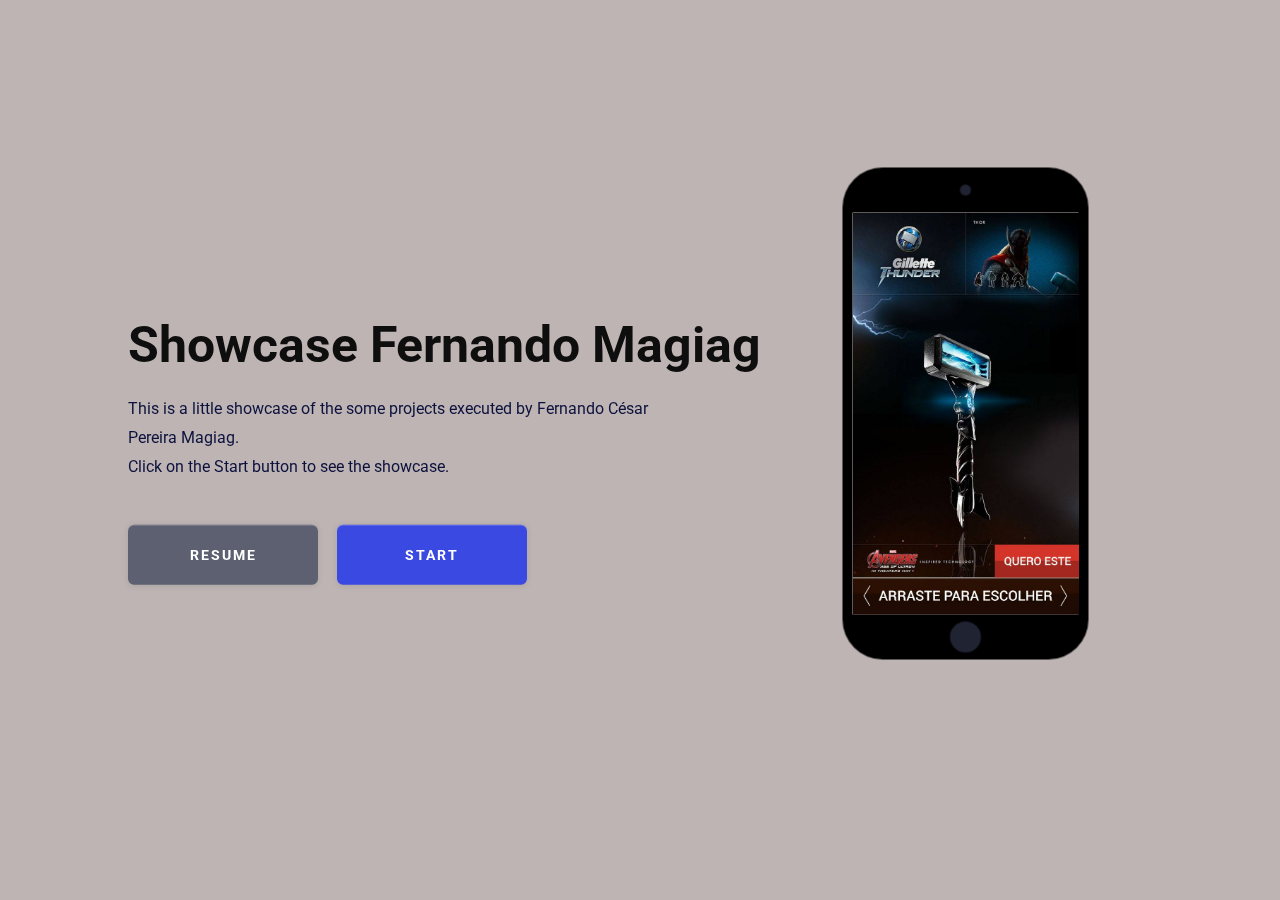
<file: index.html>
<!doctype html>
<html lang="en" class="no-js">
<head>
	<meta charset="UTF-8">
	<meta name="viewport" content="width=device-width, initial-scale=1">

	<link href='http://fonts.googleapis.com/css?family=Roboto:400,100,700' rel='stylesheet' type='text/css'>
	<link rel="stylesheet" href="css/reset.css"> <!-- CSS reset -->
	<link rel="stylesheet" href="css/style.css?v=6"> <!-- Resource style -->

	<script src="js/modernizr.js"></script> <!-- Modernizr -->
	<script>
		(function (i, s, o, g, r, a, m) {
			i['GoogleAnalyticsObject'] = r;
			i[r] = i[r] || function () {
				(i[r].q = i[r].q || []).push(arguments)
			}, i[r].l = 1 * new Date();
			a = s.createElement(o),
				m = s.getElementsByTagName(o)[0];
			a.async = 1;
			a.src = g;
			m.parentNode.insertBefore(a, m)
		})(window, document, 'script', 'https://www.google-analytics.com/analytics.js', 'ga');

		ga('create', 'UA-117377727-1', 'auto');
		ga('send', 'pageview');
	</script>

  	
	<title>SHOWCASE | Fernando Magiag</title>
</head>	
<body>
	<header class="cd-header">
		<div id="cd-logo" class="top"></div><a class="top" href="#top"><img src="img/arrow-up.png" alt="Logo"></a></div>
		<div id="cd-action"><a href="http://magiag.com" class="btn">Resume</a></div>
	</header>

	<main class="cd-main-content">
		<div class="cd-product-intro">
			<h1>Showcase Fernando Magiag</h1>
			<p>This is a little showcase of the some projects executed by Fernando César Pereira Magiag.<br>Click on the Start button to see the showcase.</p>
			<div class="cd-triggers">
				<a href="http://magiag.com" class="btn">Resume</a>
				<a href="#cd-product-tour" class="btn salmon" data-type="cd-tour">Start</a>
			</div>
		</div> <!-- cd-product-intro -->

		<div id="cd-product-tour">
			<ul>
				<li class="cd-single-item cd-active">
					<div class="cd-caption">
						<h2>Game Web - Mobile / Desktop: Avengers Gillette</h2>
						<p>The project has the purpose of simulating a game in real time,
							 where the player uses his smartphone as control of the characters that are shown on another screen.
							<br>Technologies: html5, javascript, CSS3, createjs, nodejs, socket.io, acelerometer.	
						</p>
						<div class="social-btn">
								<!-- <a class="btns btn-github" href="#" title="Github Code">Github Code</a> -->
								<a class="btns btn-youtube" href="https://youtu.be/ZJqadsrZYYQ" title="Demo Youtube">Demo Youtube</a>
						</div>
					</div>
					<div class="cd-image-container">
						<div>
							<div class="cd-phone-frame"></div>
							<div class="cd-image-wrapper">
								<img src="img/screen-1.jpg" alt="Screen Preview 1">
							</div>
						</div>
					</div>
				</li>
				<li class="cd-single-item cd-not-visible cd-move-right">
					<div class="cd-caption">
						<h2>Game Web - Mobile: Bradesco Bank</h2>
						<p>Campaign developed like a game for Banco Bradesco, 
							in order to publicize the various insurance options offered.
							<br>Technologies: html5, javascript, CSS3, createjs, acelerometer.	
						</p>
						<div class="social-btn">
							<a class="btns btn-youtube" href="https://youtu.be/1y6yIiqkAhI" title="Demo Youtube">Demo Youtube</a>
						</div>
					</div>
					<div class="cd-image-container">
						<div>
							<div class="cd-phone-frame"></div>
							<div class="cd-image-wrapper">
								<img src="img/screen-2.png" alt="Screen Preview 2">
							</div>
						</div>
					</div>
				</li>
				<li class="cd-single-item cd-not-visible cd-move-right">
					<div class="cd-caption">
						<h2>Android App: Connectt</h2>
						<p>An application for condominium management. With this application, 
							the resident can communicate the arrival to the concierge, access to news, 
							messages of the receiver and classified of neighbors, 
							discounts and promotions of contracted companies and service providers, 
							consultations and reservations of dates in the common spaces, notify the arrival of visitors, 
							goods and service providers, event management and arrival of guests.		
						</p>
						<div class="social-btn">
								<a class="btns btn-google" href="https://play.google.com/store/apps/details?id=com.lalubema.meucondominio" title="Google Play">Play Store</a>
								<a class="btns btn-youtube" href="https://youtu.be/Sf5tpigj6yQ" title="Demo Youtube">Demo Youtube</a>
						</div>
					</div>
					<div class="cd-image-container">
						<div>
							<div class="cd-phone-frame"></div>
							<div class="cd-image-wrapper">
								<img src="img/screen-3.png" alt="Screen Preview 3">
							</div>
						</div>
					</div>
				</li>
				<li class="cd-single-item cd-not-visible cd-move-right">
					<div class="cd-caption">
						<h2>Android App: Vivo</h2>
						<p>An application to the Vivo operator service management, with the App you can track your internet use,
							check the balance recharge, the validity of their claims and extract information about plan benefits,
							 refer to the 2nd copy of your account, activate data packages, consult, renew and activate promotions,
							  ask questions with the virtual assistant, activate international and contract packages to arrange in-store service.		
						</p>
						<div class="social-btn">
								<a class="btns btn-google" href="https://play.google.com/store/apps/details?id=br.com.vivo" title="Google Play">Play Store</a>
						</div>
					</div>
					<div class="cd-image-container">
						<div>
							<div class="cd-phone-frame"></div>
							<div class="cd-image-wrapper">
								<img src="img/screen-4.jpg" alt="Screen Preview 4">
							</div>
						</div>
					</div>
				</li>
				<li class="cd-single-item cd-not-visible cd-move-right">
					<div class="cd-caption">
						<h2>Landing Page: CNA</h2>
						<p>Landing Page developed for the CNA languages group with the intention of making the campaign's music available for download,
							 provide the route to the nearest unit from the user's location and capturing more interested users through the registration form.		
						 <br>Technologies: html5, javascript, CSS3, PHP, MySQL, GPS.	
						</p>
						<div class="social-btn">
								<a class="btns btn-site" href="http://cna.hands.com.br/" title="Open Website">Open Website</a>
						</div>
					</div>
					<div class="cd-image-container">
						<div>
							<div class="cd-phone-frame"></div>
							<div class="cd-image-wrapper">
								<img src="img/screen-5.jpg" alt="Screen Preview 5">
							</div>
						</div>
					</div>
				</li>
				<li class="cd-single-item cd-not-visible cd-move-right">
					<div class="cd-caption">
						<h2>Landing Page: Spazio Felicitá</h2>
						<p>Landing Page developed for the construction company Spazio Felicitá with the purpose of publicizing the venture, 
							making the route available to the nearest unit from the user's location and scheduling a visit through a registration form.	
							<br>Technologies: html5, javascript, CSS3, PHP, MySQL, GPS.	
						</p>
						<div class="social-btn">
								<a class="btns btn-site" href="http://spazio.hands.com.br/" title="Open Website">Open Website</a>
						</div>
					</div>
					<div class="cd-image-container">
						<div>
							<div class="cd-phone-frame"></div>
							<div class="cd-image-wrapper">
								<img src="img/screen-6.jpg" alt="Screen Preview 6">
							</div>
						</div>
					</div>
				</li>
				<li class="cd-single-item cd-not-visible cd-move-right">
					<div class="cd-caption">
						<h2>Banner Rich Media: Youtube</h2>
						<p>Banner Rich Media developed for YouTube to publicize the carnival campaign where the user jumped holding his smartphone
							 and through the accelerometer he would be directed to the link of the event broadcast.
							 <br>Technologies: html5, javascript, CSS3, acelerometer.	
						</p>
						<div class="social-btn">
							<a class="btns btn-youtube" href="https://youtu.be/CgkLpnHm9qI" title="Demo Youtube">Demo Youtube</a>
						</div>
					</div>
					<div class="cd-image-container">
						<div>
							<div class="cd-phone-frame"></div>
							<div class="cd-image-wrapper">
								<img src="img/screen-7.jpg" alt="Screen Preview 7">
							</div>
						</div>
					</div>
				</li>
				<li class="cd-single-item cd-not-visible cd-move-right">
					<div class="cd-caption">
						<h2>Banner Rich Media: Gillette</h2>
						<p>Banner Rich Media developed for Gillette with the purpose of publicizing the campaign where it passes 
							the idea of not having a place that prevents the power of your product, passing a little animation through four climatic conditions.
							<br>Technologies: html5, javascript, CSS3.	
						</p>
						<div class="social-btn">
							<a class="btns btn-youtube" href="https://youtu.be/rWcOl4sE4g4" title="Demo Youtube">Demo Youtube</a>
						</div>
					</div>
					<div class="cd-image-container">
						<div>
							<div class="cd-phone-frame"></div>
							<div class="cd-image-wrapper">
								<img src="img/screen-8.jpg" alt="Screen Preview 8">
							</div>
						</div>
					</div>
				</li>
				<li class="cd-single-item cd-not-visible cd-move-right">
					<div class="cd-caption">
						<h2>React: Project</h2>
						<p>Project developed in the first module of the udacity nanodegree react, aims to manage books from a library, marking the books you are reading, 
							you would like to read and the ones you have read.	
						</p>
						<div class="social-btn">
								<a class="btns btn-site" href="http://gaigam.com/react/" title="Open Website">Open Website</a>
								<a class="btns btn-github" href="https://github.com/fmagiag/reactnd-project-myreads-starter" title="Github Code">Github Code</a>
						</div>
					</div>
					<div class="cd-image-container">
						<div>
							<div class="cd-phone-frame"></div>
							<div class="cd-image-wrapper">
								<img src="img/screen-9.png" alt="Screen Preview 9">
							</div>
						</div>
					</div>
				</li>
				<li class="cd-single-item cd-not-visible cd-move-right">
					<div class="cd-caption">
						<h2>IOT Project: SmartCall</h2>
						<p>Project developed in the Java course of SENAI and awarded first in the state innovation program, 
							where the project has the function of controlling equipment of a residence through software developed in Java
							 and a hardware built to receive the DTMF signal and activate some function for residence control.		
						</p>
						<div class="social-btn">
							<a class="btns btn-youtube" href="https://youtu.be/7LAAoTFgwBI" title="Demo Youtube">Demo Youtube</a>
						</div>
					</div>
					<div class="cd-image-container">
						<div>
							<div class="cd-phone-frame"></div>
							<div class="cd-image-wrapper">
								<img src="img/screen-10.png" alt="Screen Preview 10">
							</div>
						</div>
					</div>
					
				</li>
			</ul>
		</div> <!-- cd-product-tour -->

		<div class="cd-slider-nav">
			<a class="cd-prev" href="#0">Previous</a>
			<a class="cd-next" href="#0">Next</a>
		</div> <!-- cd-slider-nav -->

		<div class="cd-loader"></div> <!-- top loading bar -->
	</main>
<script src="js/jquery-2.1.1.js"></script>
<script src="js/main.js"></script> <!-- Resource jQuery -->
</body>
</html>
</file>
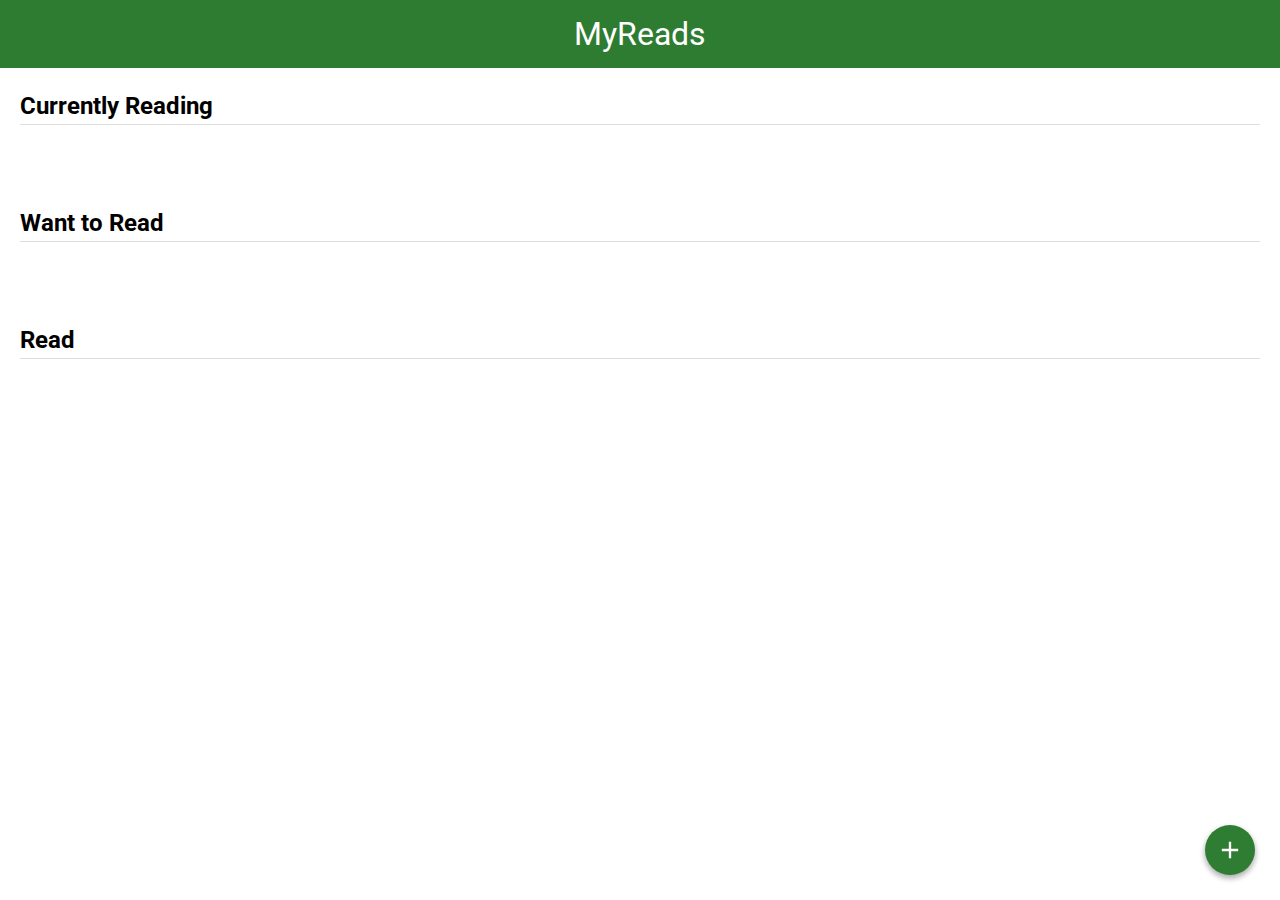
<file: react/index.html>
<!DOCTYPE html><html lang="en"><head><meta charset="utf-8"><meta name="viewport" content="width=device-width,initial-scale=1"><link rel="shortcut icon" href="favicon.ico"><link rel="stylesheet" href="https://fonts.googleapis.com/css?family=Roboto:400,700"><title>MyReads</title><link href="css/main.dd64c4cf.css" rel="stylesheet"></head><body><div id="root"></div><script type="text/javascript" src="js/main.c11d9ec8.js"></script></body></html>
</file>
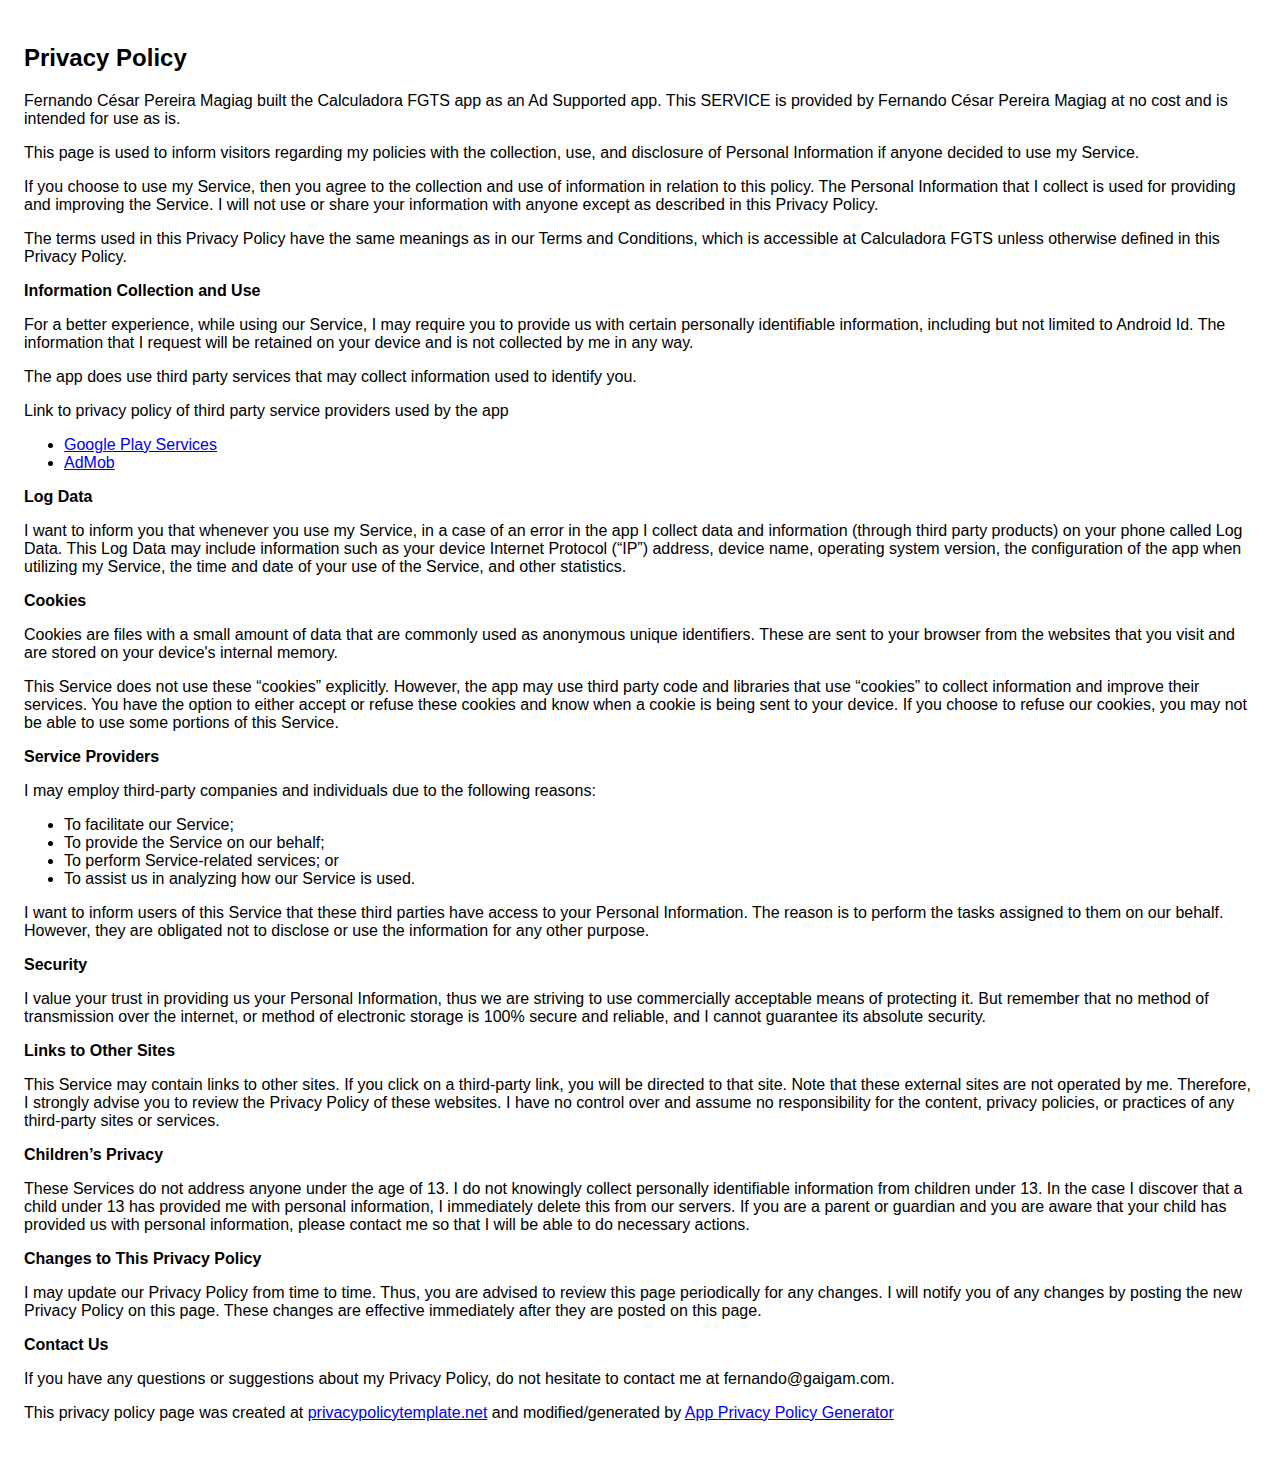
<file: calculadora/fgts/privacy_policy.html>
<!DOCTYPE html>
    <html>
    <head>
      <meta charset='utf-8'>
      <meta name='viewport' content='width=device-width'>
      <title>Privacy Policy</title>
      <style> body { font-family: 'Helvetica Neue', Helvetica, Arial, sans-serif; padding:1em; } </style>
    </head>
    <body>
    <h2>Privacy Policy</h2> <p>
                    Fernando César Pereira Magiag built the Calculadora FGTS app as
                    an Ad Supported app. This SERVICE is provided by
                    Fernando César Pereira Magiag at no cost and is intended for
                    use as is.
                  </p> <p>
                    This page is used to inform visitors regarding
                    my policies with the collection, use, and
                    disclosure of Personal Information if anyone decided to use
                    my Service.
                  </p> <p>
                    If you choose to use my Service, then you agree
                    to the collection and use of information in relation to this
                    policy. The Personal Information that I collect is
                    used for providing and improving the Service.
                    I will not use or share your
                    information with anyone except as described in this Privacy
                    Policy.
                  </p> <p>
                    The terms used in this Privacy Policy have the same meanings
                    as in our Terms and Conditions, which is accessible at
                    Calculadora FGTS unless otherwise defined in this Privacy
                    Policy.
                  </p> <p><strong>Information Collection and Use</strong></p> <p>
                    For a better experience, while using our Service,
                    I may require you to provide us with certain
                    personally identifiable information, including but not limited to Android Id. The
                    information that I request will be
                    retained on your device and is not collected by me in any way.
                  </p> <p>
                    The app does use third party services that may collect
                    information used to identify you.
                  </p> <div><p>
                      Link to privacy policy of third party service providers
                      used by the app
                    </p> <ul><li><a href="https://www.google.com/policies/privacy/" target="_blank">Google Play Services</a></li><li><a href="https://support.google.com/admob/answer/6128543?hl=en" target="_blank">AdMob</a></li><!----><!----><!----><!----><!----><!----><!----><!----><!----></ul></div> <p><strong>Log Data</strong></p> <p>
                    I want to inform you that whenever
                    you use my Service, in a case of an error in the
                    app I collect data and information (through third
                    party products) on your phone called Log Data. This Log Data
                    may include information such as your device Internet
                    Protocol (“IP”) address, device name, operating system
                    version, the configuration of the app when utilizing
                    my Service, the time and date of your use of the
                    Service, and other statistics.
                  </p> <p><strong>Cookies</strong></p> <p>
                    Cookies are files with a small amount of data that are
                    commonly used as anonymous unique identifiers. These are
                    sent to your browser from the websites that you visit and
                    are stored on your device's internal memory.
                  </p> <p>
                    This Service does not use these “cookies” explicitly.
                    However, the app may use third party code and libraries that
                    use “cookies” to collect information and improve their
                    services. You have the option to either accept or refuse
                    these cookies and know when a cookie is being sent to your
                    device. If you choose to refuse our cookies, you may not be
                    able to use some portions of this Service.
                  </p> <p><strong>Service Providers</strong></p> <p>
                    I may employ third-party companies
                    and individuals due to the following reasons:
                  </p> <ul><li>To facilitate our Service;</li> <li>To provide the Service on our behalf;</li> <li>To perform Service-related services; or</li> <li>To assist us in analyzing how our Service is used.</li></ul> <p>
                    I want to inform users of this
                    Service that these third parties have access to your
                    Personal Information. The reason is to perform the tasks
                    assigned to them on our behalf. However, they are obligated
                    not to disclose or use the information for any other
                    purpose.
                  </p> <p><strong>Security</strong></p> <p>
                    I value your trust in providing us
                    your Personal Information, thus we are striving to use
                    commercially acceptable means of protecting it. But remember
                    that no method of transmission over the internet, or method
                    of electronic storage is 100% secure and reliable, and
                    I cannot guarantee its absolute security.
                  </p> <p><strong>Links to Other Sites</strong></p> <p>
                    This Service may contain links to other sites. If you click
                    on a third-party link, you will be directed to that site.
                    Note that these external sites are not operated by
                    me. Therefore, I strongly advise you to
                    review the Privacy Policy of these websites.
                    I have no control over and assume no
                    responsibility for the content, privacy policies, or
                    practices of any third-party sites or services.
                  </p> <p><strong>Children’s Privacy</strong></p> <p>
                    These Services do not address anyone under the age of 13.
                    I do not knowingly collect personally
                    identifiable information from children under 13. In the case
                    I discover that a child under 13 has provided
                    me with personal information,
                    I immediately delete this from our servers. If you
                    are a parent or guardian and you are aware that your child
                    has provided us with personal information, please contact
                    me so that I will be able to do
                    necessary actions.
                  </p> <p><strong>Changes to This Privacy Policy</strong></p> <p>
                    I may update our Privacy Policy from
                    time to time. Thus, you are advised to review this page
                    periodically for any changes. I will
                    notify you of any changes by posting the new Privacy Policy
                    on this page. These changes are effective immediately after
                    they are posted on this page.
                  </p> <p><strong>Contact Us</strong></p> <p>
                    If you have any questions or suggestions about
                    my Privacy Policy, do not hesitate to contact
                    me at fernando@gaigam.com.
                  </p> <p>
                    This privacy policy page was created at
                    <a href="https://privacypolicytemplate.net" target="_blank">privacypolicytemplate.net</a>
                    and modified/generated by
                    <a href="https://app-privacy-policy-generator.firebaseapp.com/" target="_blank">App Privacy Policy Generator</a></p>
    </body>
    </html>
</file>
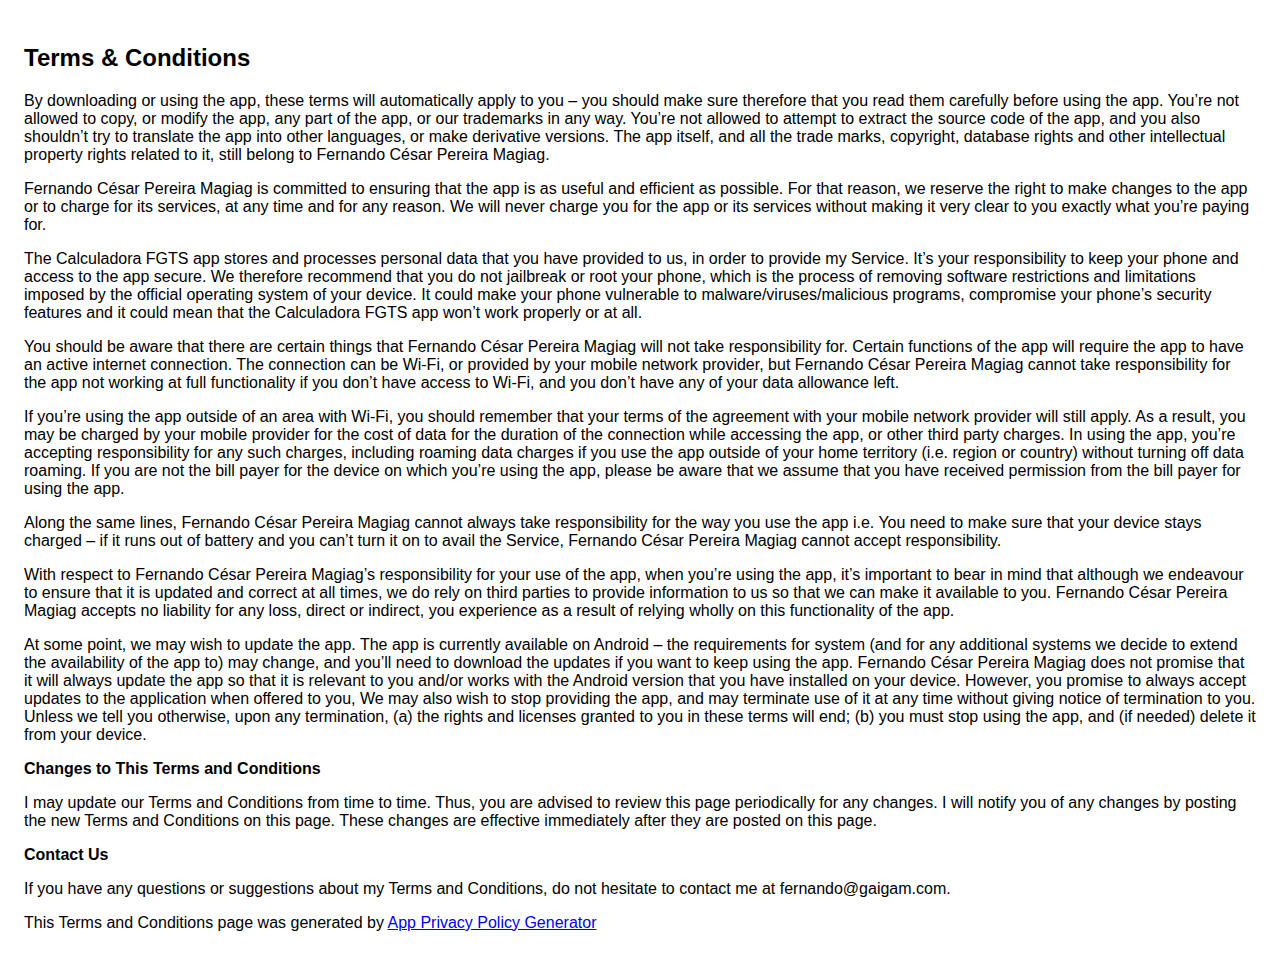
<file: calculadora/fgts/terms_and_conditions.html>
<!DOCTYPE html>
    <html>
    <head>
      <meta charset='utf-8'>
      <meta name='viewport' content='width=device-width'>
      <title>Terms &amp; Conditions</title>
      <style> body { font-family: 'Helvetica Neue', Helvetica, Arial, sans-serif; padding:1em; } </style>
    </head>
    <body>
    <h2>Terms &amp; Conditions</h2> <p>
                    By downloading or using the app, these terms will
                    automatically apply to you – you should make sure therefore
                    that you read them carefully before using the app. You’re
                    not allowed to copy, or modify the app, any part of the app,
                    or our trademarks in any way. You’re not allowed to attempt
                    to extract the source code of the app, and you also
                    shouldn’t try to translate the app into other languages, or
                    make derivative versions. The app itself, and all the trade
                    marks, copyright, database rights and other intellectual
                    property rights related to it, still belong to
                    Fernando César Pereira Magiag.
                  </p> <p>
                    Fernando César Pereira Magiag is committed to ensuring that the app
                    is as useful and efficient as possible. For that reason, we
                    reserve the right to make changes to the app or to charge
                    for its services, at any time and for any reason. We will
                    never charge you for the app or its services without making
                    it very clear to you exactly what you’re paying for.
                  </p> <p>
                    The Calculadora FGTS app stores and processes personal data
                    that you have provided to us, in order to provide
                    my Service. It’s your responsibility to keep your
                    phone and access to the app secure. We therefore recommend
                    that you do not jailbreak or root your phone, which is the
                    process of removing software restrictions and limitations
                    imposed by the official operating system of your device. It
                    could make your phone vulnerable to
                    malware/viruses/malicious programs, compromise your phone’s
                    security features and it could mean that the
                    Calculadora FGTS app won’t work properly or at all.
                  </p> <p>
                    You should be aware that there are certain things that
                    Fernando César Pereira Magiag will not take responsibility for.
                    Certain functions of the app will require the app to have an
                    active internet connection. The connection can be Wi-Fi, or
                    provided by your mobile network provider, but
                    Fernando César Pereira Magiag cannot take responsibility for the
                    app not working at full functionality if you don’t have
                    access to Wi-Fi, and you don’t have any of your data
                    allowance left.
                  </p> <p></p> <p>
                    If you’re using the app outside of an area with Wi-Fi, you
                    should remember that your terms of the agreement with your
                    mobile network provider will still apply. As a result, you
                    may be charged by your mobile provider for the cost of data
                    for the duration of the connection while accessing the app,
                    or other third party charges. In using the app, you’re
                    accepting responsibility for any such charges, including
                    roaming data charges if you use the app outside of your home
                    territory (i.e. region or country) without turning off data
                    roaming. If you are not the bill payer for the device on
                    which you’re using the app, please be aware that we assume
                    that you have received permission from the bill payer for
                    using the app.
                  </p> <p>
                    Along the same lines, Fernando César Pereira Magiag cannot always
                    take responsibility for the way you use the app i.e. You
                    need to make sure that your device stays charged – if it
                    runs out of battery and you can’t turn it on to avail the
                    Service, Fernando César Pereira Magiag cannot accept
                    responsibility.
                  </p> <p>
                    With respect to Fernando César Pereira Magiag’s responsibility for
                    your use of the app, when you’re using the app, it’s
                    important to bear in mind that although we endeavour to
                    ensure that it is updated and correct at all times, we do
                    rely on third parties to provide information to us so that
                    we can make it available to you.
                    Fernando César Pereira Magiag accepts no liability for any loss,
                    direct or indirect, you experience as a result of relying
                    wholly on this functionality of the app.
                  </p> <p>
                    At some point, we may wish to update the app. The app is
                    currently available on Android – the requirements for
                    system (and for any additional systems we
                    decide to extend the availability of the app to) may change,
                    and you’ll need to download the updates if you want to keep
                    using the app. Fernando César Pereira Magiag does not promise that
                    it will always update the app so that it is relevant to you
                    and/or works with the Android version that you have
                    installed on your device. However, you promise to always
                    accept updates to the application when offered to you, We
                    may also wish to stop providing the app, and may terminate
                    use of it at any time without giving notice of termination
                    to you. Unless we tell you otherwise, upon any termination,
                    (a) the rights and licenses granted to you in these terms
                    will end; (b) you must stop using the app, and (if needed)
                    delete it from your device.
                  </p> <p><strong>Changes to This Terms and Conditions</strong></p> <p>
                    I may update our Terms and Conditions
                    from time to time. Thus, you are advised to review this page
                    periodically for any changes. I will
                    notify you of any changes by posting the new Terms and
                    Conditions on this page. These changes are effective
                    immediately after they are posted on this page.
                  </p> <p><strong>Contact Us</strong></p> <p>
                    If you have any questions or suggestions about
                    my Terms and Conditions, do not hesitate to
                    contact me at fernando@gaigam.com.
                  </p> <p>
                    This Terms and Conditions page was generated by
                    <a href="https://app-privacy-policy-generator.firebaseapp.com/" target="_blank">App Privacy Policy Generator</a></p>
    </body>
    </html>
</file>
<file: css/style.css>
/* -------------------------------- 

Primary style

-------------------------------- */
html * {
  -webkit-font-smoothing: antialiased;
  -moz-osx-font-smoothing: grayscale;
}

*, *::after, *::before {
  -webkit-box-sizing: border-box;
  -moz-box-sizing: border-box;
  box-sizing: border-box;
}

*::after, *::before {
  content: '';
}

body {
  font-size: 100%;
  font-family: "Roboto", sans-serif;
  color: #0c123d;
  background-color: #beb4b4;
}

a {
  color: #f58780;
  text-decoration: none;
}

img {
  max-width: 100%;
}

h1, h2 {
  color: #0e0e0e;
}

/* -------------------------------- 

Modules - reusable parts of our design

-------------------------------- */
.btn {
  display: inline-block;
  text-align: center;
  text-transform: uppercase;
  font-weight: bold;
  font-size: 12px;
  font-size: 0.75rem;
  color: #ffffff;
  background-color: #5d6070;
  border-radius:6px;
  box-shadow: 0 1px 6px rgba(0, 0, 0, 0.1), inset 0 1px 0 rgba(255, 255, 255, 0.2);
  -webkit-transition: background-color 0.2s;
  -moz-transition: background-color 0.2s;
  transition: background-color 0.2s;
}
.no-touch .btn:hover {
  background-color: #787ea5;
}
.btn.salmon {
  background-color: #3a49e2;
}
.no-touch .btn.salmon:hover {
  background-color: #3a49e2;
}
@media only screen and (min-width: 1070px) {
  .btn {
    font-size: 14px;
    font-size: 0.875rem;
    letter-spacing: 2px;
  }
}

/* -------------------------------- 

Main components 

-------------------------------- */
html, body {
  /* important for .cd-main-content 100% height to work */
  height: 100%;
}

.cd-header {
  position: fixed;
  top: 0;
  left: 0;
  z-index: 3;
  width: 100%;
  height: 50px;
  background-color: #212123;
  overflow: hidden;
  /* Force Hardware Acceleration in WebKit */
  -webkit-transform: translateZ(0);
  -moz-transform: translateZ(0);
  -ms-transform: translateZ(0);
  -o-transform: translateZ(0);
  transform: translateZ(0);
  -webkit-backface-visibility: hidden;
  backface-visibility: hidden;
  -webkit-transform: translateY(-100%);
  -moz-transform: translateY(-100%);
  -ms-transform: translateY(-100%);
  -o-transform: translateY(-100%);
  transform: translateY(-100%);
  -webkit-transition: -webkit-transform 0.3s;
  -moz-transition: -moz-transform 0.3s;
  transition: transform 0.3s;
}
.cd-header:after {
  content: "";
  display: table;
  clear: both;
}
.cd-header #cd-logo {
  float: left;
  margin: 18px 0 0 5%;
}
.cd-header #cd-logo img {
  display: block;
  width: 60px;
  height: 18px;
}
.cd-header #cd-action {
  display: inline-block;
  float: right;
  margin: 10px 5% 0 0;
}
.cd-header .btn {
  height: 30px;
  line-height: 30px;
  padding: 0 2em;
}
.cd-header.slide-down {
  -webkit-transform: translateY(0);
  -moz-transform: translateY(0);
  -ms-transform: translateY(0);
  -o-transform: translateY(0);
  transform: translateY(0);
}
@media only screen and (min-width: 1070px) {
  .cd-header {
    height: 90px;
    background-color: transparent;
  }
  .cd-header #cd-logo {
    margin-top: 32px;
    font-size: 28px;
    font-size: 1.75rem;
  }
  .cd-header #cd-logo img {
    width: 80px;
    height: 25px;
  }
  .cd-header #cd-action {
    margin: 20px 5% 0 0;
  }
  .cd-header .btn {
    height: 50px;
    line-height: 50px;
  }
}

.cd-main-content {
  overflow: hidden;
  max-width: 1440px;
  margin: 0 auto;
}
@media only screen and (min-width: 1070px) {
  .cd-main-content {
    position: relative;
    height: 100%;
    min-height: 500px;
    padding: 0 10%;
  }
}

.cd-product-intro {
  padding: 50px 5%;
  text-align: center;
}
.cd-product-intro h1 {
  margin-bottom: 10px;
  font-weight: 100;
  font-size: 25px;
  font-size: 1.5625rem;
  font-weight: 700;
  line-height: 1.2;
}
.cd-product-intro p {
  padding: 0 0 20px;
  font-size: 14px;
  font-size: 0.875rem;
  line-height: 1.8;
  max-width: 560px;
  margin: 0 auto;
}
.cd-product-intro .cd-triggers:after {
  content: "";
  display: table;
  clear: both;
}
.cd-product-intro .btn {
  width: 120px;
  height: 40px;
  line-height: 40px;
  margin-right: 8px;
}
@media only screen and (min-width: 480px) {
  .cd-product-intro {
    padding: 50px 10%;
  }
}
@media only screen and (min-width: 850px) {
  .cd-product-intro {
    padding: 50px 15%;
  }
}
@media only screen and (min-width: 1070px) {
  .cd-product-intro {
    /* Force Hardware Acceleration in WebKit */
    -webkit-transform: translateZ(0);
    -moz-transform: translateZ(0);
    -ms-transform: translateZ(0);
    -o-transform: translateZ(0);
    transform: translateZ(0);
    -webkit-backface-visibility: hidden;
    backface-visibility: hidden;
    position: absolute;
    top: 50%;
    -webkit-transform: translateY(-50%);
    -moz-transform: translateY(-50%);
    -ms-transform: translateY(-50%);
    -o-transform: translateY(-50%);
    transform: translateY(-50%);
    left: 10%;
    width: 50%;
    padding: 0;
    text-align: left;
    -webkit-transition: -webkit-transform 0.3s, opacity 0.3s;
    -moz-transition: -moz-transform 0.3s 0s, opacity 0.3s;
    transition: transform 0.3s, opacity 0.3s;
  }
  .is-product-tour .cd-product-intro {
    opacity: 0;
    -webkit-transform: translateY(-50%) translateX(-50%);
    -moz-transform: translateY(-50%) translateX(-50%);
    -ms-transform: translateY(-50%) translateX(-50%);
    -o-transform: translateY(-50%) translateX(-50%);
    transform: translateY(-50%) translateX(-50%);
  }
  .cd-product-intro h1 {
    font-size: 50px;
    font-size: 3.125rem;
  }
  .cd-product-intro p {
    font-size: 16px;
    font-size: 1rem;
    padding: 10px 0 44px;
    margin: 0;
  }
  .cd-product-intro .btn {
    margin-right: 15px;
    width: 190px;
    height: 60px;
    line-height: 60px;
  }
}

#cd-product-tour {
  position: relative;
}
@media only screen and (min-width: 1070px) {
  #cd-product-tour {
    width: 100%;
    max-width: 850px;
    margin: 0 auto;
    height: 500px;
    top: 50%;
    left: 0;
    -webkit-transform: translateZ(0);
    -moz-transform: translateZ(0);
    -ms-transform: translateZ(0);
    -o-transform: translateZ(0);
    transform: translateZ(0);
    -webkit-transform: translateY(-50%) translateX(75%);
    -moz-transform: translateY(-50%) translateX(75%);
    -ms-transform: translateY(-50%) translateX(75%);
    -o-transform: translateY(-50%) translateX(75%);
    transform: translateY(-50%) translateX(75%);
    -webkit-transition: -webkit-transform 0.3s;
    -moz-transition: -moz-transform 0.3s;
    transition: transform 0.3s;
  }
  .is-product-tour #cd-product-tour {
    -webkit-transform: translateY(-50%) translateX(0);
    -moz-transform: translateY(-50%) translateX(0);
    -ms-transform: translateY(-50%) translateX(0);
    -o-transform: translateY(-50%) translateX(0);
    transform: translateY(-50%) translateX(0);
  }
  #cd-product-tour > ul {
    height: 100%;
    width: 100%;
  }
}

.cd-single-item {
  /* product tour - single list item */
  padding: 50px 5% 120px;
  width: 100%;
  text-align: center;
  border-top: 1px solid #494e6e;
}
.cd-single-item h2 {
  margin-bottom: 15px;
  font-size: 22px;
  font-size: 1.375rem;
}
.cd-single-item p {
  padding: 10px 0 50px;
  font-size: 14px;
  font-size: 0.875rem;
  line-height: 1.6;
}
@media only screen and (min-width: 480px) {
  .cd-single-item {
    padding: 50px 10% 120px;
  }
}
@media only screen and (min-width: 850px) {
  .cd-single-item {
    padding: 50px 15% 120px;
  }
  .cd-single-item:after {
    content: "";
    display: table;
    clear: both;
  }
  .cd-single-item .cd-caption {
    width: 50%;
    float: left;
    margin-top: 180px;
  }
  .social-btn{
    margin: 50px 0 0 0;
  }
  .cd-single-item:nth-child(2n) .cd-caption {
    float: right;
  }
}
@media only screen and (min-width: 1070px) {
  .cd-single-item {
    position: absolute;
    top: 50%;
    -webkit-transform: translateY(-50%);
    -moz-transform: translateY(-50%);
    -ms-transform: translateY(-50%);
    -o-transform: translateY(-50%);
    transform: translateY(-50%);
    left: 0;
    text-align: left;
    border-top: none;
    padding: 0;
    visibility: visible;
  }
  .cd-single-item.cd-not-visible {
    /*need to create a specific class to change visibility value due to a Firefox bug*/
    /*CSS transition/animation fails when parent element changes visibility attribute*/
    visibility: hidden;
  }
  .cd-single-item h2 {
    font-size: 48px;
    font-size: 3rem;
    font-weight: 300;
  }
  .cd-single-item p {
    font-size: 16px;
    font-size: 1rem;
    line-height: 1.5;
    max-width: 600px;
  }
  .cd-single-item .cd-caption {
    width: 60%;
    float: right;
    margin: 80px 0 0 5%;
    opacity: 0;
    -webkit-transform: translateZ(0);
    -moz-transform: translateZ(0);
    -ms-transform: translateZ(0);
    -o-transform: translateZ(0);
    transform: translateZ(0);
    -webkit-transition: -webkit-transform 0.3s, opacity 0.3s;
    -moz-transition: -moz-transform 0.3s 0s, opacity 0.3s;
    transition: transform 0.3s, opacity 0.3s;
  }
  .social-btn{
    margin: 0 auto;
    float: left;
  }
  .is-product-tour .cd-single-item.cd-active .cd-caption {
    opacity: 1;
  }
  .cd-single-item.cd-move-right .cd-caption {
    -webkit-transform: translateX(100px);
    -moz-transform: translateX(100px);
    -ms-transform: translateX(100px);
    -o-transform: translateX(100px);
    transform: translateX(100px);
  }
}

.cd-image-container {
  /*wrapper for image (and video - desktop only)*/
  max-width: 226px;
  margin: 0 auto;
  padding-top: 50px;
}
.cd-image-container > div {
  position: relative;
}
.cd-image-container img {
  display: block;
}
.cd-image-container video {
  display: none;
}
@media only screen and (min-width: 850px) {
  .cd-image-container {
    float: right;
  }
  .cd-single-item:nth-child(2n) .cd-image-container {
    float: left;
  }
}
@media only screen and (min-width: 1070px) {
  .cd-image-container {
    height: 402px;
    width: 35%;
    float: left;
    max-width: none;
    padding-top: 0;
  }
  .cd-image-container > div {
    display: inline-block;
    max-width: 100%;
    max-height: 100%;
  }
  .cd-image-container img {
    height: 402px;
    -webkit-transition: -webkit-transform 0.3s;
    -moz-transition: -moz-transform 0.3s;
    transition: transform 0.3s;
    -webkit-transform: translateZ(0);
    -moz-transform: translateZ(0);
    -ms-transform: translateZ(0);
    -o-transform: translateZ(0);
    transform: translateZ(0);
  }
  .cd-image-container video {
    /*not inserted in html - will be loaded through jQuery*/
    display: block;
    position: absolute;
    width: 402px;
    left: 50%;
    top: 50%;
    bottom: auto;
    right: auto;
    z-index: 1;
    -webkit-transition: -webkit-transform 0.3s;
    -moz-transition: -moz-transform 0.3s;
    transition: transform 0.3s;
    -webkit-transform: translateZ(0);
    -moz-transform: translateZ(0);
    -ms-transform: translateZ(0);
    -o-transform: translateZ(0);
    transform: translateZ(0);
    -webkit-transform: translateX(-50%) translateY(-50%) rotate(-90deg);
    -moz-transform: translateX(-50%) translateY(-50%) rotate(-90deg);
    -ms-transform: translateX(-50%) translateY(-50%) rotate(-90deg);
    -o-transform: translateX(-50%) translateY(-50%) rotate(-90deg);
    transform: translateX(-50%) translateY(-50%) rotate(-90deg);
  }
  .cd-move-right .cd-image-container img {
    -webkit-transform: translateX(100%);
    -moz-transform: translateX(100%);
    -ms-transform: translateX(100%);
    -o-transform: translateX(100%);
    transform: translateX(100%);
  }
  .cd-move-right .cd-image-container video {
    -webkit-transform: translateX(50%) translateY(-50%) rotate(-90deg);
    -moz-transform: translateX(50%) translateY(-50%) rotate(-90deg);
    -ms-transform: translateX(50%) translateY(-50%) rotate(-90deg);
    -o-transform: translateX(50%) translateY(-50%) rotate(-90deg);
    transform: translateX(50%) translateY(-50%) rotate(-90deg);
  }
}

.cd-phone-frame {
  /* Phone in CSS */
  -webkit-box-sizing: content-box;
  -moz-box-sizing: content-box;
  box-sizing: content-box;
  position: absolute;
  top: -45px;
  left: -10px;
  width: 100%;
  height: 100%;
  border-color: #000;
  border-style: solid;
  border-width: 45px 10px;
  border-radius: 2.5em;
  -webkit-backface-visibility: hidden;
  backface-visibility: hidden;
}
.cd-phone-frame::after, .cd-phone-frame::before {
  /*these are the iPhone circle elements*/
  position: absolute;
  left: 50%;
  right: auto;
  -webkit-transform: translateX(-50%);
  -moz-transform: translateX(-50%);
  -ms-transform: translateX(-50%);
  -o-transform: translateX(-50%);
  transform: translateX(-50%);
  -webkit-backface-visibility: hidden;
  backface-visibility: hidden;
  background-color: #202331;
  border-radius: 50%;
}
.cd-phone-frame::before {
  height: 11px;
  width: 11px;
  top: -28px;
}
.cd-phone-frame::after {
  height: 31px;
  width: 31px;
  bottom: -38px;
}

.cd-image-wrapper {
  position: relative;
  overflow: hidden;
  z-index: 2;
}

.cd-slider-nav {
  /* product discover slider navigation */
  display: none;
  position: fixed;
  bottom: 0;
  left: 0;
  z-index: 1;
  width: 100%;
  height: 80px;
}
.cd-slider-nav:after {
  content: "";
  display: table;
  clear: both;
}
.cd-slider-nav a {
  position: relative;
  display: block;
  height: 100%;
  width: 50%;
  float: left;
  overflow: hidden;
  text-indent: 100%;
  white-space: nowrap;
  color: transparent;
  background: #212123;
}
.no-touch .cd-slider-nav a:hover {
  background: #2f3246;
}
.cd-slider-nav a::before {
  /*this is the bacgrounf arrow - we have been used a before element to change the opacity on hover*/
  position: absolute;
  left: 50%;
  top: 50%;
  bottom: auto;
  right: auto;
  -webkit-transform: translateX(-50%) translateY(-50%);
  -moz-transform: translateX(-50%) translateY(-50%);
  -ms-transform: translateX(-50%) translateY(-50%);
  -o-transform: translateX(-50%) translateY(-50%);
  transform: translateX(-50%) translateY(-50%);
  width: 24px;
  height: 16px;
  opacity: .2;
  background: url(../img/cd-arrow.svg) no-repeat center center;
  -webkit-backface-visibility: hidden;
  backface-visibility: hidden;
  -webkit-transition: opacity 0.2s;
  -moz-transition: opacity 0.2s;
  transition: opacity 0.2s;
}
.no-touch .cd-slider-nav a:hover::before {
  opacity: 1;
}
.cd-slider-nav .cd-next {
  border-left: 1px solid #beb4b4;
}
.cd-slider-nav .cd-next::before {
  -webkit-transform: translateX(-50%) translateY(-50%) rotate(180deg);
  -moz-transform: translateX(-50%) translateY(-50%) rotate(180deg);
  -ms-transform: translateX(-50%) translateY(-50%) rotate(180deg);
  -o-transform: translateX(-50%) translateY(-50%) rotate(180deg);
  transform: translateX(-50%) translateY(-50%) rotate(180deg);
}
@media only screen and (min-width: 1070px) {
  .cd-slider-nav {
    display: block;
  }
  .cd-slider-nav a {
    visibility: hidden;
    opacity: 0;
    -webkit-transition: opacity 0.3s 0s, visibility 0s 0.3s, background 0.2s;
    -moz-transition: opacity 0.3s 0s, visibility 0s 0.3s, background 0.2s;
    transition: opacity 0.3s 0s, visibility 0s 0.3s, background 0.2s;
  }
  .is-product-tour .cd-slider-nav a {
    visibility: visible;
    opacity: 1;
    -webkit-transition: opacity 0.3s 0s, visibility 0s 0s, background 0.2s;
    -moz-transition: opacity 0.3s 0s, visibility 0s 0s, background 0.2s;
    transition: opacity 0.3s 0s, visibility 0s 0s, background 0.2s;
  }
  .is-product-tour .cd-slider-nav a.cd-inactive {
    visibility: hidden;
    opacity: 0;
    -webkit-transition: opacity 0.3s 0s, visibility 0s 0.3s, background 0.2s;
    -moz-transition: opacity 0.3s 0s, visibility 0s 0.3s, background 0.2s;
    transition: opacity 0.3s 0s, visibility 0s 0.3s, background 0.2s;
  }
}

.cd-loader {
  /*top loading bar*/
  position: fixed;
  top: 0;
  left: 0;
  height: 3px;
  width: 0;
  background-color: #f58780;
  display: none;
}

@font-face{font-family:"fontfutura";src:url("https://fonts.googleapis.com/css?family=Open+Sans") format("ttf");font-weight:normal;font-style:normal;}
a.btn-google{color:#fff}
.btns{padding:10px 16px;margin:5px;font-size:18px;line-height:1.3333333;border-radius:6px;text-align:center;white-space:nowrap;vertical-align:middle;-ms-touch-action:manipulation;touch-action:manipulation;cursor:pointer;-webkit-user-select:none;-moz-user-select:none;-ms-user-select:none;user-select:none;border:1px solid transparent;font-weight:500;text-decoration:none;display:inline-block}
.btns:active:focus,.btns:focus{outline:0}
.btns:focus,.btns:hover{color:#333;text-decoration:none;outline:0}
.btns:active{outline:0;-webkit-box-shadow:inset 0 3px 5px rgba(0,0,0,.125);box-shadow:inset 0 3px 5px rgba(0,0,0,.125)}
.btn-google{color:#fff;background-color:#111;border-color:#000;padding:15px 16px 5px 40px;position:relative;font-family:fontfutura;font-weight:600}
.btn-google:focus{color:#fff;background-color:#555;border-color:#000}
.btn-google:active,.btn-google:hover{color:#fff;background-color:#555;border-color:#000;}
.btn-google:before{content:"";background-image:url(../img/ic_launcher_play_store.png);background-size:cover;background-repeat:no-repeat;width:30px;height:30px;position:absolute;left:6px;top:50%;margin-top:-15px}
.btn-google:after{content:"GET IT ON";position:absolute;top:5px;left:40px;font-size:10px;font-weight:400;}

.btn-youtube{color:#fff;background-color:#DC2725;border-color:rgba(0,0,0,0.2)}.btn-youtube:hover,.btn-youtube:focus,.btn-youtube:active,.btn-youtube.active,.open>.dropdown-toggle.btn-youtube{color:#fff;background-color:#B21E1C;border-color:rgba(0,0,0,0.2)}
.btn-youtube:active,.btn-youtube.active,.open>.dropdown-toggle.btn-youtube{background-image:none}
.btn-youtube.disabled,.btn-youtube[disabled],fieldset[disabled] .btn-youtube,.btn-youtube.disabled:hover,.btn-youtube[disabled]:hover,fieldset[disabled] .btn-youtube:hover,.btn-youtube.disabled:focus,.btn-youtube[disabled]:focus,fieldset[disabled] .btn-youtube:focus,.btn-youtube.disabled:active,.btn-youtube[disabled]:active,fieldset[disabled] .btn-youtube:active,.btn-youtube.disabled.active,.btn-youtube[disabled].active,fieldset[disabled] .btn-youtube.active{background-color:#DC2725;border-color:rgba(0,0,0,0.2)}
.btn-youtube .badge{color:#DC2725;background-color:#fff}

.btn-github{color:#fff;background-color:#545454;border-color:rgba(0,0,0,0.2)}.btn-github:hover,.btn-github:focus,.btn-github:active,.btn-github.active,.open>.dropdown-toggle.btn-github{color:#fff;background-color:#454444;border-color:rgba(0,0,0,0.2)}
.btn-github:active,.btn-github.active,.open>.dropdown-toggle.btn-github{background-image:none}
.btn-github.disabled,.btn-github[disabled],fieldset[disabled] .btn-github,.btn-github.disabled:hover,.btn-github[disabled]:hover,fieldset[disabled] .btn-github:hover,.btn-github.disabled:focus,.btn-github[disabled]:focus,fieldset[disabled] .btn-github:focus,.btn-github.disabled:active,.btn-github[disabled]:active,fieldset[disabled] .btn-github:active,.btn-github.disabled.active,.btn-github[disabled].active,fieldset[disabled] .btn-github.active{background-color:#545454;border-color:rgba(0,0,0,0.2)}
.btn-github .badge{color:#545454;background-color:#fff}

.btn-site{color:#fff;background-color:#262a97;border-color:rgba(0,0,0,0.2)}.btn-site:hover,.btn-site:focus,.btn-site:active,.btn-site.active,.open>.dropdown-toggle.btn-site{color:#fff;background-color:#454444;border-color:rgba(0,0,0,0.2)}
.btn-site:active,.btn-site.active,.open>.dropdown-toggle.btn-site{background-image:none}
.btn-site.disabled,.btn-site[disabled],fieldset[disabled] .btn-site,.btn-site.disabled:hover,.btn-site[disabled]:hover,fieldset[disabled] .btn-site:hover,.btn-site.disabled:focus,.btn-site[disabled]:focus,fieldset[disabled] .btn-site:focus,.btn-site.disabled:active,.btn-site[disabled]:active,fieldset[disabled] .btn-site:active,.btn-site.disabled.active,.btn-site[disabled].active,fieldset[disabled] .btn-site.active{background-color:#262a97;border-color:rgba(0,0,0,0.2)}
.btn-site .badge{color:#262a97;background-color:#fff}
</file>
<file: react/css/main.dd64c4cf.css>
.root,body,html{height:100%}body{line-height:1.5}.app,body{background:#fff}.list-books-title{padding:10px 0;background:#2e7c31;text-align:center}.list-books-title h1{font-weight:400;margin:0;color:#fff}.list-books-content{padding:0 0 80px;-webkit-box-flex:1;-ms-flex:1;flex:1}.bookshelf{padding:0 10px 20px}@media (min-width:600px){.bookshelf{padding:0 20px 40px}}.bookshelf-title{border-bottom:1px solid #dedede}.bookshelf-books{text-align:center}.open-search{position:fixed;right:25px;bottom:25px}.open-search a{display:block;width:50px;height:50px;border-radius:50%;background:#2e7d32;background-image:url(../media/add.75d390e5.svg);background-repeat:no-repeat;background-position:50%;background-size:28px;box-shadow:0 3px 6px rgba(0,0,0,.16),0 3px 6px rgba(0,0,0,.23);font-size:0}.search-books-bar{position:fixed;width:100%;top:0;left:0;z-index:5;display:-webkit-box;display:-ms-flexbox;display:flex;box-shadow:0 10px 20px rgba(0,0,0,.19),0 0 6px rgba(0,0,0,.23)}.search-books-input-wrapper{-webkit-box-flex:1;-ms-flex:1;flex:1;background:#e9e}.search-books-bar input{width:100%;padding:15px 10px;font-size:1.25em;border:none;outline:none}.close-search{display:block;top:20px;left:15px;width:50px;height:53px;background:#fff;background-image:url(../media/arrow-back.20e8847d.svg);background-position:50%;background-repeat:no-repeat;background-size:28px;font-size:0}.search-books-results{padding:80px 10px 20px}.books-grid{list-style-type:none;padding:0;margin:0;display:-webkit-box;display:-ms-flexbox;display:flex;-webkit-box-pack:center;-ms-flex-pack:center;justify-content:center;-ms-flex-wrap:wrap;flex-wrap:wrap}.books-grid li{padding:10px 15px;text-align:left}.book{width:140px}.book-authors,.book-title{font-size:.8em}.book-title{margin-top:10px}.book-authors{color:#999}.book-top{position:relative;height:200px;display:-webkit-box;display:-ms-flexbox;display:flex;-webkit-box-align:end;-ms-flex-align:end;align-items:flex-end}.book-shelf-changer{position:absolute;right:0;bottom:-10px;width:40px;height:40px;border-radius:50%;background:#60ac5d;background-image:url(../media/arrow-drop-down.9d4e3f36.svg);background-repeat:no-repeat;background-position:50%;background-size:20px;box-shadow:0 3px 6px rgba(0,0,0,.16),0 3px 6px rgba(0,0,0,.23)}.book-shelf-changer select{width:100%;height:100%;opacity:0;cursor:pointer}.book-cover{box-shadow:0 3px 6px rgba(0,0,0,.16),0 3px 6px rgba(0,0,0,.23);background:#eee}.book-cover-title{padding:20px 10px 0;text-align:center;font-size:.8em}html{box-sizing:border-box}*,:after,:before{box-sizing:inherit}body{margin:0;padding:0;font-family:Roboto,sans-serif}
/*# sourceMappingURL=main.dd64c4cf.css.map*/
</file>
